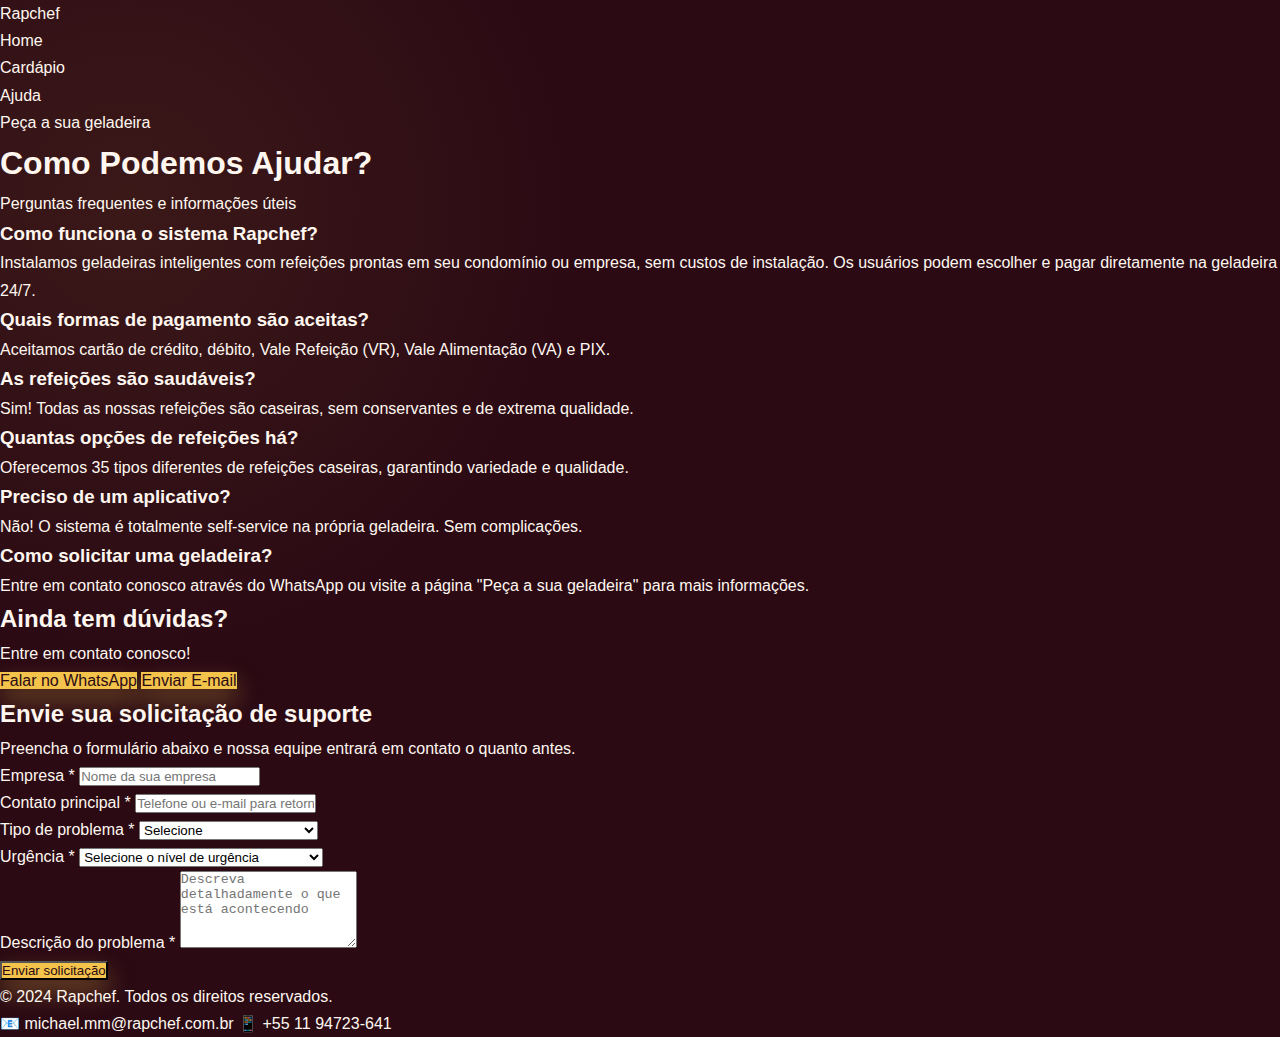
<file: ajuda.html>
<!DOCTYPE html>
<html lang="pt-BR">
<head>
    <meta charset="UTF-8">
    <meta name="viewport" content="width=device-width, initial-scale=1.0">
    <title>Rapchef - Ajuda</title>
    <link rel="stylesheet" href="styles.css">
</head>
<body>
    <header>
        <nav>
            <div class="logo">Rapchef</div>
            <ul class="nav-links">
                <li><a href="index.html">Home</a></li>
                <li><a href="cardapio.html">Cardápio</a></li>
                <li><a href="ajuda.html" class="active">Ajuda</a></li>
                <li><a href="peca-sua-geladeira.html">Peça a sua geladeira</a></li>
            </ul>
            <div class="mobile-menu-toggle" id="mobileMenuToggle">
                <span></span>
                <span></span>
                <span></span>
            </div>
        </nav>
    </header>

    <main>
        <section class="page-header">
            <h1>Como Podemos Ajudar?</h1>
            <p>Perguntas frequentes e informações úteis</p>
        </section>

        <section class="help-content">
            <div class="faq-container">
                <div class="faq-item">
                    <h3>Como funciona o sistema Rapchef?</h3>
                    <p>Instalamos geladeiras inteligentes com refeições prontas em seu condomínio ou empresa, sem custos de instalação. Os usuários podem escolher e pagar diretamente na geladeira 24/7.</p>
                </div>

                <div class="faq-item">
                    <h3>Quais formas de pagamento são aceitas?</h3>
                    <p>Aceitamos cartão de crédito, débito, Vale Refeição (VR), Vale Alimentação (VA) e PIX.</p>
                </div>

                <div class="faq-item">
                    <h3>As refeições são saudáveis?</h3>
                    <p>Sim! Todas as nossas refeições são caseiras, sem conservantes e de extrema qualidade.</p>
                </div>

                <div class="faq-item">
                    <h3>Quantas opções de refeições há?</h3>
                    <p>Oferecemos 35 tipos diferentes de refeições caseiras, garantindo variedade e qualidade.</p>
                </div>

                <div class="faq-item">
                    <h3>Preciso de um aplicativo?</h3>
                    <p>Não! O sistema é totalmente self-service na própria geladeira. Sem complicações.</p>
                </div>

                <div class="faq-item">
                    <h3>Como solicitar uma geladeira?</h3>
                    <p>Entre em contato conosco através do WhatsApp ou visite a página "Peça a sua geladeira" para mais informações.</p>
                </div>
            </div>

            <div class="contact-help">
                <h2>Ainda tem dúvidas?</h2>
                <p>Entre em contato conosco!</p>
                <div class="help-buttons">
                    <a href="https://wa.me/5511947223641" target="_blank" class="btn-primary">Falar no WhatsApp</a>
                    <a href="mailto:michael.mm@rapchef.com.br" class="btn-primary">Enviar E-mail</a>
                </div>
            </div>
        </section>

        <section class="help-form-section">
            <div class="help-form-wrapper">
                <h2>Envie sua solicitação de suporte</h2>
                <p>Preencha o formulário abaixo e nossa equipe entrará em contato o quanto antes.</p>
                <form id="helpForm" class="help-form">
                    <div class="form-group">
                        <label for="empresa">Empresa *</label>
                        <input type="text" id="empresa" name="empresa" required placeholder="Nome da sua empresa">
                    </div>
                    <div class="form-group">
                        <label for="contato">Contato principal *</label>
                        <input type="text" id="contato" name="contato" required placeholder="Telefone ou e-mail para retorno">
                    </div>
                    <div class="form-group">
                        <label for="tipo_problema">Tipo de problema *</label>
                        <select id="tipo_problema" name="tipo_problema" required>
                            <option value="">Selecione</option>
                            <option value="compra">Problema em comprar</option>
                            <option value="luz">Geladeira sem luz</option>
                            <option value="sabor">Faltando algum sabor</option>
                            <option value="produto">Não tem o que eu quero</option>
                            <option value="pagamento">Problema com pagamento</option>
                            <option value="outro">Outro problema</option>
                        </select>
                    </div>
                    <div class="form-group">
                        <label for="urgencia">Urgência *</label>
                        <select id="urgencia" name="urgencia" required>
                            <option value="">Selecione o nível de urgência</option>
                            <option value="baixa">Baixa - Pode aguardar alguns dias</option>
                            <option value="media">Média - Precisa de atenção em breve</option>
                            <option value="alta">Alta - Urgente</option>
                            <option value="critica">Crítica - Emergência</option>
                        </select>
                    </div>
                    <div class="form-group">
                        <label for="descricao">Descrição do problema *</label>
                        <textarea id="descricao" name="descricao" rows="5" required placeholder="Descreva detalhadamente o que está acontecendo"></textarea>
                    </div>
                    <button type="submit" class="btn-primary help-submit-btn">Enviar solicitação</button>
                </form>
            </div>
        </section>
    </main>

    <footer>
        <div class="footer-content">
            <p>&copy; 2024 Rapchef. Todos os direitos reservados.</p>
            <div class="footer-contacts">
                <a href="mailto:michael.mm@rapchef.com.br" class="footer-link">
                    📧 michael.mm@rapchef.com.br
                </a>
                <a href="https://wa.me/5511947223641" target="_blank" class="footer-link">
                    📱 +55 11 94723-641
                </a>
            </div>
        </div>
    </footer>
    <script>
        const mobileMenuToggle = document.getElementById('mobileMenuToggle');
        const navLinks = document.querySelector('nav .nav-links');

        if (mobileMenuToggle && navLinks) {
            mobileMenuToggle.addEventListener('click', () => {
                navLinks.classList.toggle('active');
            });
        }

        const helpForm = document.getElementById('helpForm');

        if (helpForm) {
            helpForm.addEventListener('submit', (event) => {
                event.preventDefault();

                const formData = new FormData(event.target);
                const tipoProblemaMap = {
                    compra: 'Problema em comprar',
                    luz: 'Geladeira sem luz',
                    sabor: 'Faltando algum sabor',
                    produto: 'Não tem o que eu quero',
                    pagamento: 'Problema com pagamento',
                    outro: 'Outro problema'
                };

                const empresa = formData.get('empresa');
                const contato = formData.get('contato');
                const tipoProblema = tipoProblemaMap[formData.get('tipo_problema')] || 'Outro problema';
                const urgencia = formData.get('urgencia');
                const descricao = formData.get('descricao').trim();

                const message = `*Nova Solicitação de Ajuda - Rapchef*\n\n` +
                    `*Empresa:* ${empresa}\n` +
                    `*Contato:* ${contato}\n` +
                    `*Tipo de Problema:* ${tipoProblema}\n` +
                    `*Urgência:* ${urgencia.charAt(0).toUpperCase() + urgencia.slice(1)}\n\n` +
                    `*Descrição:*\n${descricao}`;

                const phoneNumber = '5511947223641';
                const encodedMessage = encodeURIComponent(message);
                window.open(`https://wa.me/${phoneNumber}?text=${encodedMessage}`, '_blank');

                event.target.reset();
            });
        }
    </script>
</body>
</html>
</file>
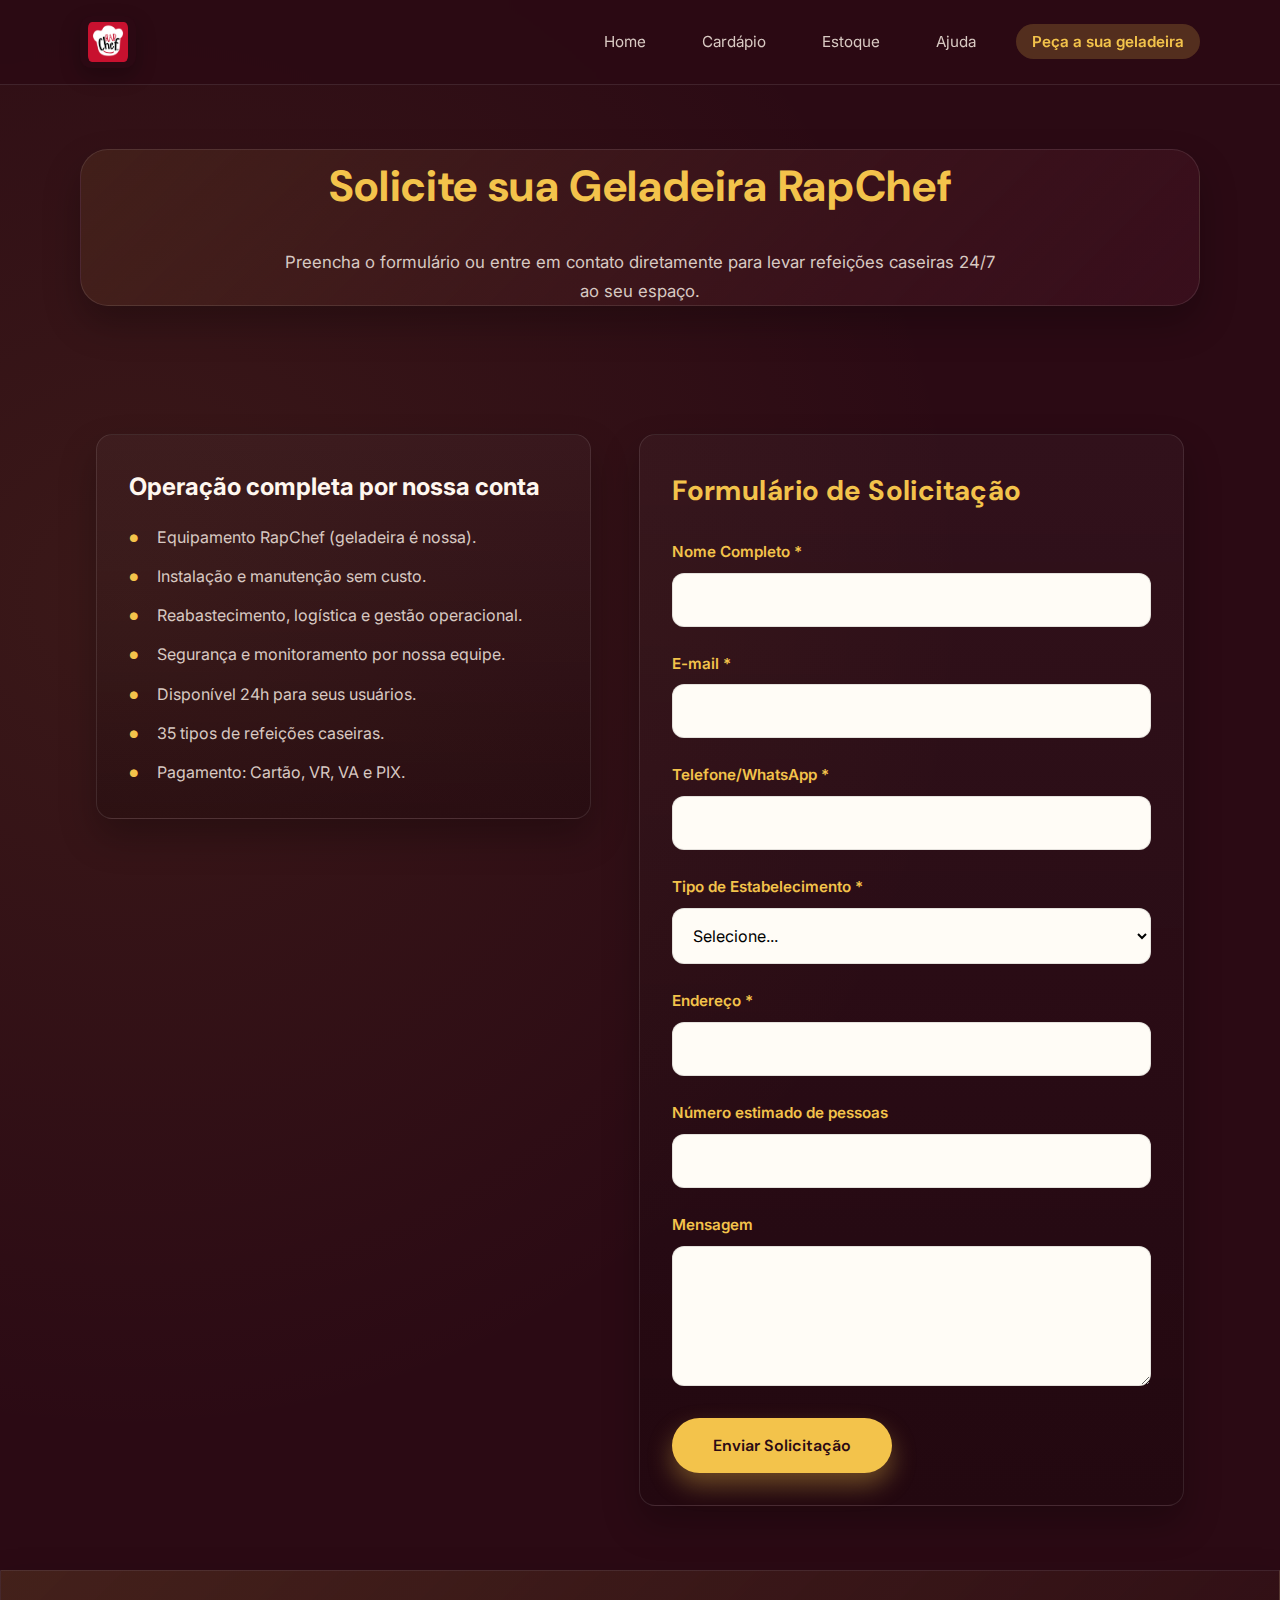
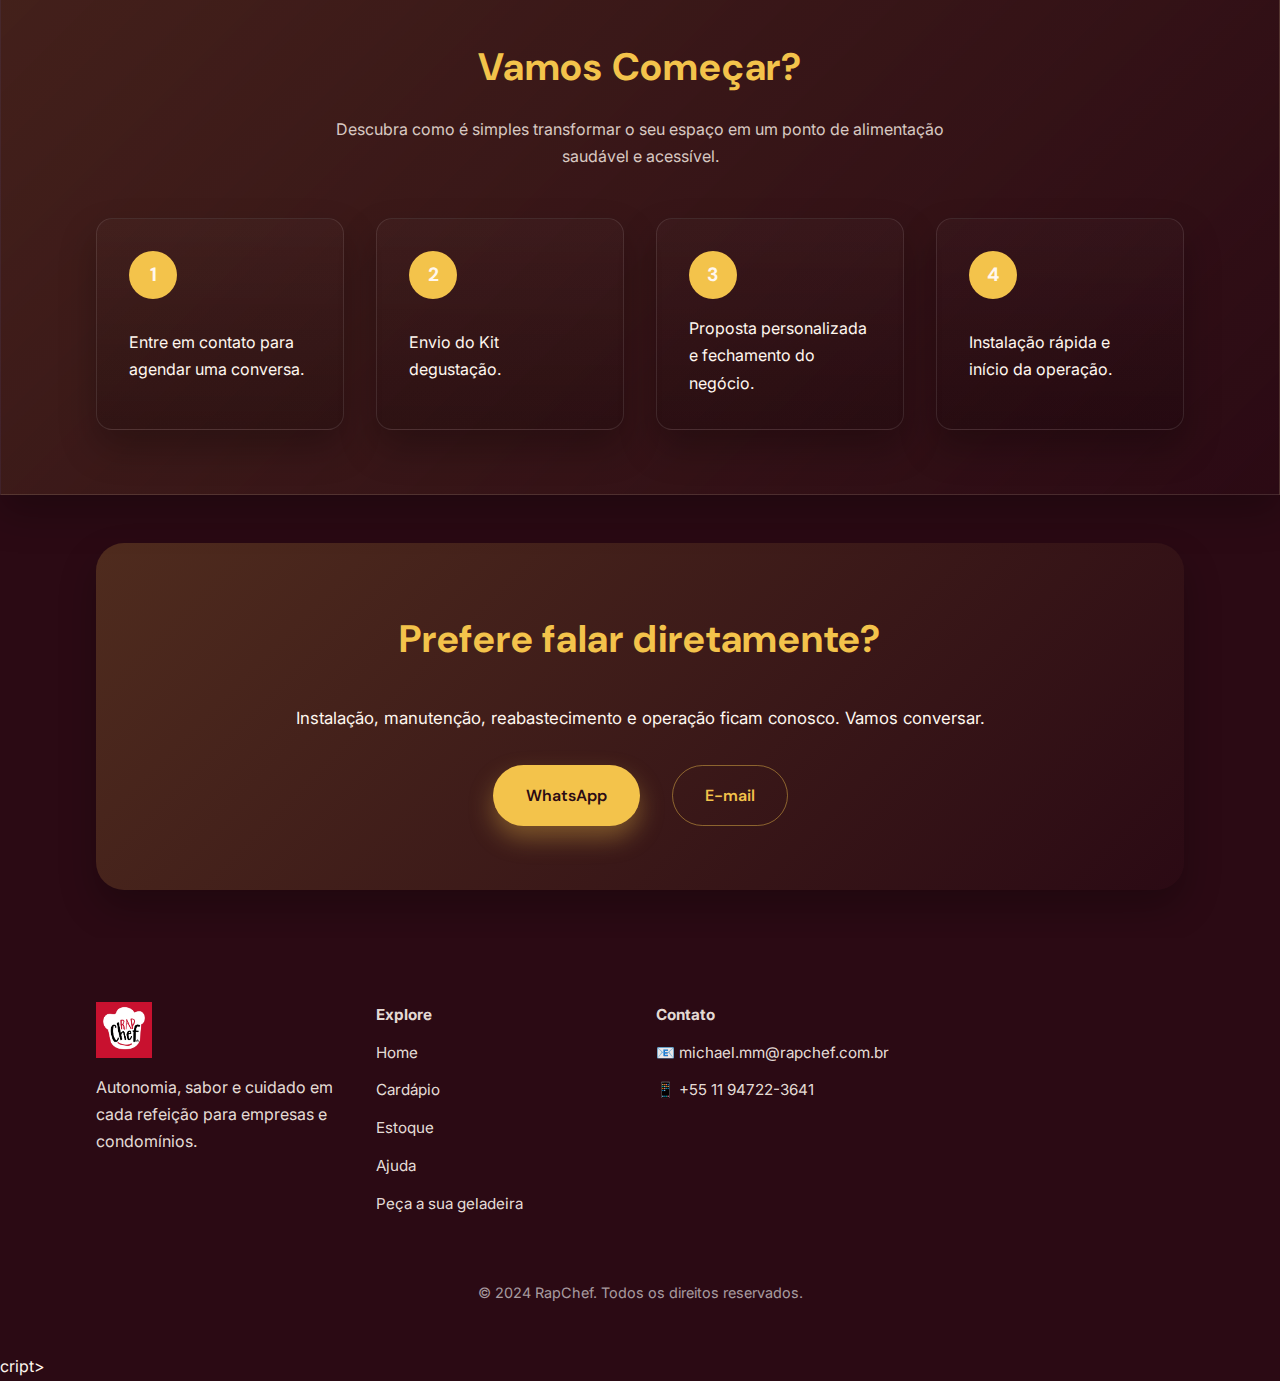
<file: peca-sua-geladeira.html>
<!DOCTYPE html>
<html lang="pt-BR">
<head>
    <meta charset="UTF-8">
    <meta name="viewport" content="width=device-width, initial-scale=1.0">
    <title>RapChef - Peça a sua geladeira</title>
    <link rel="preconnect" href="https://fonts.googleapis.com">
    <link rel="preconnect" href="https://fonts.gstatic.com" crossorigin>
    <link href="https://fonts.googleapis.com/css2?family=DM+Sans:wght@500;600;700&family=Inter:wght@400;500;600&display=swap" rel="stylesheet">
    <link rel="stylesheet" href="styles.css">
</head>
<body>
    <header class="nav">
        <div class="container nav__inner">
            <a href="index.html" class="nav__logo">
                <img src="logotipo-rapchef.jpg" alt="RapChef">
            </a>
            <button class="nav__toggle" id="mobileMenuToggle" aria-expanded="false" aria-controls="navLinks">
                <span></span>
                <span></span>
                <span></span>
            </button>
            <ul class="nav__links" id="navLinks">
                <li><a href="index.html">Home</a></li>
                <li><a href="cardapio.html">Cardápio</a></li>
                <li><a href="estoque.html">Estoque</a></li>
                <li><a href="ajuda.html">Ajuda</a></li>
                <li><a href="peca-sua-geladeira.html" class="is-active">Peça a sua geladeira</a></li>
            </ul>
        </div>
    </header>

    <main>
        <section class="section">
            <div class="container page-hero">
                <div class="page-hero__inner">
                    <h1 class="page-hero__title">Solicite sua Geladeira RapChef</h1>
                    <p class="page-hero__subtitle">Preencha o formulário ou entre em contato diretamente para levar refeições caseiras 24/7 ao seu espaço.</p>
                </div>
            </div>
        </section>
        <section class="section">
            <div class="container request-grid">
                <article class="card request-card">
                    <h2>Operação completa por nossa conta</h2>
                    <ul>
                        <li>Equipamento RapChef (geladeira é nossa).</li>
                        <li>Instalação e manutenção sem custo.</li>
                        <li>Reabastecimento, logística e gestão operacional.</li>
                        <li>Segurança e monitoramento por nossa equipe.</li>
                        <li>Disponível 24h para seus usuários.</li>
                        <li>35 tipos de refeições caseiras.</li>
                        <li>Pagamento: Cartão, VR, VA e PIX.</li>
                    </ul>
                </article>
                <article class="card form-card">
                    <h2>Formulário de Solicitação</h2>
                    <form id="fridgeRequestForm" class="form">
                        <div class="form__grid form__grid--two">
                            <div class="form__group form__group--full">
                                <label for="name">Nome Completo *</label>
                                <input type="text" id="name" name="name" required class="form__control">
                            </div>
                            <div class="form__group">
                                <label for="email">E-mail *</label>
                                <input type="email" id="email" name="email" required class="form__control">
                            </div>
                            <div class="form__group">
                                <label for="phone">Telefone/WhatsApp *</label>
                                <input type="tel" id="phone" name="phone" required class="form__control">
                            </div>
                            <div class="form__group form__group--full">
                                <label for="type">Tipo de Estabelecimento *</label>
                                <select id="type" name="type" required class="form__control">
                                    <option value="">Selecione...</option>
                                    <option value="condominio">Condomínio Residencial</option>
                                    <option value="empresa">Empresa</option>
                                    <option value="outro">Outro</option>
                                </select>
                            </div>
                            <div class="form__group form__group--full">
                                <label for="address">Endereço *</label>
                                <input type="text" id="address" name="address" required class="form__control">
                            </div>
                            <div class="form__group">
                                <label for="people">Número estimado de pessoas</label>
                                <input type="number" id="people" name="people" min="1" class="form__control">
                            </div>
                            <div class="form__group form__group--full">
                                <label for="message">Mensagem</label>
                                <textarea id="message" name="message" rows="4" class="form__control"></textarea>
                            </div>
                        </div>
                        <div class="form__actions">
                            <button type="submit" class="btn btn-primary form__submit">Enviar Solicitação</button>
                        </div>
                    </form>
                </article>
            </div>
        </section>

        <section class="section process">
            <div class="container">
                <h2 class="section__title">Vamos Começar?</h2>
                <p class="section__subtitle">Descubra como é simples transformar o seu espaço em um ponto de alimentação saudável e acessível.</p>
                <div class="process-steps">
                    <div class="process-step">
                        <div class="process-step__number">1</div>
                        <p>Entre em contato para agendar uma conversa.</p>
                    </div>
                    <div class="process-step">
                        <div class="process-step__number">2</div>
                        <p>Envio do Kit degustação.</p>
                    </div>
                    <div class="process-step">
                        <div class="process-step__number">3</div>
                        <p>Proposta personalizada e fechamento do negócio.</p>
                    </div>
                    <div class="process-step">
                        <div class="process-step__number">4</div>
                        <p>Instalação rápida e início da operação.</p>
                    </div>
                </div>
            </div>
        </section>
        <section class="section section--compact">
            <div class="container">
                <div class="contact-banner">
                    <h2 class="section__title">Prefere falar diretamente?</h2>
                    <p>Instalação, manutenção, reabastecimento e operação ficam conosco. Vamos conversar.</p>
                    <div class="contact-banner__actions">
                        <a href="https://wa.me/5511947223641" target="_blank" rel="noopener noreferrer" class="btn btn-primary">WhatsApp</a>
                        <a href="mailto:michael.mm@rapchef.com.br" class="btn btn-ghost">E-mail</a>
                    </div>
                </div>
            </div>
        </section>
    </main>
    <footer class="footer">
        <div class="container footer__grid">
            <div class="footer__brand">
                <h3>RapChef</h3>
                <p>Autonomia, sabor e cuidado em cada refeição para empresas e condomínios.</p>
            </div>
            <div class="footer__links">
                <strong>Explore</strong>
                <a href="index.html">Home</a>
                <a href="cardapio.html">Cardápio</a>
                <a href="estoque.html">Estoque</a>
                <a href="ajuda.html">Ajuda</a>
                <a href="peca-sua-geladeira.html">Peça a sua geladeira</a>
            </div>
            <div class="footer__links footer__contact">
                <strong>Contato</strong>
                <a href="mailto:michael.mm@rapchef.com.br">📧 michael.mm@rapchef.com.br</a>
                <a href="https://wa.me/5511947223641" target="_blank" rel="noopener noreferrer">📱 +55 11 94722-3641</a>
            </div>
            <div class="footer__legal">
                &copy; 2024 RapChef. Todos os direitos reservados.
            </div>
        </div>
    </footer>

    <script>
        const mobileMenuToggle = document.getElementById('mobileMenuToggle');
        const navLinks = document.getElementById('navLinks');

        if (mobileMenuToggle && navLinks) {
            mobileMenuToggle.addEventListener('click', () => {
                const expanded = mobileMenuToggle.getAttribute('aria-expanded') === 'true';
                mobileMenuToggle.setAttribute('aria-expanded', String(!expanded));
                navLinks.classList.toggle('is-open');
            });
        }

        const requestForm = document.getElementById('fridgeRequestForm');

        if (requestForm) {
            requestForm.addEventListener('submit', (event) => {
                event.preventDefault();

                const formData = new FormData(event.target);
                const data = Object.fromEntries(formData.entries());

                let message = `*Novo pedido de geladeira:*\n\n`;
                message += `*Nome:* ${data.name}\n`;
                message += `*E-mail:* ${data.email}\n`;
                message += `*Telefone:* ${data.phone}\n`;
                message += `*Tipo de Estabelecimento:* ${data.type}\n`;
                message += `*Endereço:* ${data.address}\n`;
                message += `*Número de pessoas:* ${data.people || 'Não informado'}\n`;
                message += `*Mensagem:* ${data.message || 'Sem mensagem'}`;

                const phoneNumber = '5511947223641';
                const encodedMessage = encodeURIComponent(message);
                const whatsappURL = `https://wa.me/${phoneNumber}?text=${encodedMessage}`;

                window.open(whatsappURL, '_blank');
                event.target.reset();
                alert('Redirecionando para WhatsApp. Por favor, envie a mensagem para completar sua solicitação de geladeira!');
            });
        }
    </script>
</body>
</html>
    </script>cript>
</body>
</html></html>
</file>
<file: styles.css>
:root {
    --color-bg: #2b0a14;
    --color-surface: #3a0f1d;
    --color-primary: #f3c34b;
    --color-primary-soft: #f3c34b;
    --color-accent: #f3c34b;
    --color-text: #fff7ef;
    --color-text-muted: #d8c9c2;
    --color-border: rgba(255, 255, 255, 0.1);
    --color-healthy: #f3c34b;

    --font-display: "Poppins", "DM Sans", sans-serif;
    --font-sans: "Inter", "Roboto", sans-serif;

    --space-2xs: 8px;
    --space-xs: 12px;
    --space-sm: 16px;
    --space-md: 24px;
    --space-lg: 32px;
    --space-xl: 48px;
    --space-2xl: 64px;

    --radius-sm: 12px;
    --radius-md: 16px;
    --radius-lg: 28px;

    --shadow-soft: 0 18px 36px rgba(0, 0, 0, 0.25);
    --shadow-light: 0 8px 20px rgba(0, 0, 0, 0.18);

    --transition-base: all 0.25s ease;
}

*,
*::before,
*::after {
    box-sizing: border-box;
    margin: 0;
    padding: 0;
}

html {
    scroll-behavior: smooth;
}

body {
    font-family: var(--font-sans);
    background: radial-gradient(circle at 10% 20%, rgba(243, 195, 75, 0.08), transparent 32%), var(--color-bg);
    color: var(--color-text);
    line-height: 1.7;
    min-height: 100vh;
}

img {
    max-width: 100%;
    display: block;
}

ul {
    list-style: none;
}

a {
    color: inherit;
    text-decoration: none;
    transition: var(--transition-base);
}

.container {
    max-width: 1120px;
    margin: 0 auto;
    padding: 0 var(--space-sm);
}

.section {
    padding: var(--space-2xl) 0;
}

.section--compact {
    padding: var(--space-xl) 0;
}

.page-hero {
    background: linear-gradient(135deg, rgba(243, 195, 75, 0.08), rgba(58, 15, 29, 0.9));
    border-radius: var(--radius-lg);
    box-shadow: var(--shadow-soft);
    text-align: center;
    border: 1px solid var(--color-border);
}

.page-hero__inner {
    display: grid;
    gap: var(--space-md);
    max-width: 720px;
    margin: 0 auto;
}

.page-hero__title {
    font-family: var(--font-display);
    font-size: clamp(2.1rem, 3.4vw, 2.8rem);
    font-weight: 700;
    letter-spacing: 0.015em;
    color: var(--color-primary);
}

.page-hero__subtitle {
    color: var(--color-text-muted);
    font-size: 1.05rem;
}

.menu-display {
    background-color: var(--color-surface);
    border-radius: var(--radius-lg);
    box-shadow: var(--shadow-light);
    padding: var(--space-xl);
}

.menu-display__inner {
    display: grid;
    gap: var(--space-md);
    justify-items: center;
}

.menu-display__frame {
    border-radius: var(--radius-md);
    overflow: hidden;
    border: 1px solid rgba(226, 223, 216, 0.7);
    box-shadow: var(--shadow-light);
}

.menu-display__image {
    width: 100%;
    max-width: 760px;
    height: auto;
    display: block;
}

.section__title {
    font-family: var(--font-display);
    font-size: clamp(2rem, 3vw, 2.75rem);
    letter-spacing: 0.02em;
    font-weight: 700;
    color: var(--color-primary);
    text-align: center;
    margin-bottom: var(--space-sm);
}

.section__subtitle {
    max-width: 640px;
    margin: 0 auto var(--space-xl);
    text-align: center;
    color: var(--color-text-muted);
    font-size: 1rem;
}

.card {
    background-color: var(--color-surface);
    border-radius: var(--radius-md);
    padding: var(--space-lg);
    box-shadow: var(--shadow-light);
    border: 1px solid rgba(226, 223, 216, 0.6);
}

.card h3 {
    font-family: var(--font-display);
    font-size: 1.3rem;
    font-weight: 600;
    color: var(--color-primary);
    margin-bottom: var(--space-xs);
    letter-spacing: 0.015em;
}

.card p,
.card li {
    color: var(--color-text-muted);
    font-size: 1rem;
}

.btn {
    display: inline-flex;
    align-items: center;
    justify-content: center;
    gap: var(--space-2xs);
    padding: var(--space-sm) var(--space-lg);
    border-radius: 999px;
    font-weight: 600;
    font-family: var(--font-display);
    font-size: 1rem;
    border: 1px solid transparent;
    cursor: pointer;
    transition: var(--transition-base);
}

.btn-primary {
    background-color: var(--color-accent);
    color: #2F261B;
    box-shadow: 0 12px 24px rgba(242, 165, 71, 0.25);
}

.btn-primary:hover {
    transform: translateY(-2px);
    box-shadow: 0 18px 32px rgba(242, 165, 71, 0.28);
}

.btn-ghost {
    background-color: transparent;
    color: var(--color-primary);
    border-color: rgba(36, 84, 59, 0.2);
}

.btn-ghost:hover {
    border-color: var(--color-primary);
    background-color: rgba(36, 84, 59, 0.08);
}

.btn + .btn {
    margin-left: var(--space-sm);
}

.nav {
    position: sticky;
    top: 0;
    z-index: 1000;
    background: rgba(43, 10, 20, 0.92);
    backdrop-filter: blur(12px);
    border-bottom: 1px solid var(--color-border);
}

.nav__inner {
    display: flex;
    align-items: center;
    justify-content: space-between;
    padding: var(--space-sm) 0;
}

.nav__logo {
    display: inline-flex;
    align-items: center;
    gap: var(--space-2xs);
    color: var(--color-text);
    font-weight: 700;
    letter-spacing: 0.04em;
    text-transform: uppercase;
}

.nav__logo img {
    height: 52px;
    width: auto;
    display: block;
    object-fit: contain;
    padding: 6px 8px;
    background: rgba(43, 10, 20, 0.75);
    border-radius: var(--radius-sm);
    box-shadow: 0 8px 20px rgba(0, 0, 0, 0.25);
}

.nav__links {
    display: flex;
    align-items: center;
    gap: var(--space-md);
    font-size: 0.95rem;
}

.nav__links a {
    padding: var(--space-2xs) var(--space-sm);
    border-radius: 999px;
    color: var(--color-text-muted);
    position: relative;
}

.nav__links a:hover,
.nav__links a:focus-visible {
    color: var(--color-primary);
    background-color: rgba(243, 195, 75, 0.12);
}

.nav__links a.is-active {
    color: var(--color-primary);
    background-color: rgba(243, 195, 75, 0.2);
    font-weight: 600;
}

.nav__toggle {
    display: none;
    width: 44px;
    height: 44px;
    border-radius: 50%;
    border: 1px solid rgba(243, 195, 75, 0.25);
    background-color: var(--color-surface);
    align-items: center;
    justify-content: center;
    gap: 6px;
    flex-direction: column;
    cursor: pointer;
    transition: var(--transition-base);
}

.nav__toggle span {
    width: 20px;
    height: 2px;
    background-color: var(--color-primary);
    border-radius: 999px;
    transition: var(--transition-base);
}

.hero {
    position: relative;
    width: 100%;
    height: 62vh;
    max-height: 680px;
    min-height: 420px;
    overflow: hidden;
    display: flex;
    align-items: center;
    padding: 0;
    border: none;
    box-shadow: none;
    background: #000;
}

.hero__grid {
    display: grid;
    grid-template-columns: repeat(2, minmax(0, 1fr));
    gap: var(--space-2xl);
    align-items: center;
}

.hero__content {
    position: relative;
    z-index: 2;
    display: grid;
    gap: var(--space-sm);
    max-width: 560px;
    padding: 1.5rem;
}

.hero__eyebrow {
    font-family: var(--font-display);
    font-size: 0.85rem;
    letter-spacing: 0.2em;
    text-transform: uppercase;
    color: var(--color-primary);
}

.hero__title {
    font-family: var(--font-display);
    font-size: clamp(2.5rem, 4vw, 3.5rem);
    font-weight: 700;
    line-height: 1.1;
    letter-spacing: 0.015em;
    color: var(--color-text);
}

.hero__subtitle {
    color: var(--color-text-muted);
    font-size: 1.1rem;
    max-width: 520px;
}

.hero__actions {
    display: flex;
    flex-wrap: wrap;
    gap: var(--space-sm);
}

.hero__media { display: none; }

.hero--video .hero-video {
    position: absolute;
    inset: 0;
    width: 100%;
    height: 100%;
    object-fit: cover;
    object-position: center;
}

.hero--video .hero-overlay {
    position: absolute;
    inset: 0;
    background: linear-gradient(rgba(0, 0, 0, 0.45), rgba(0, 0, 0, 0.6));
    z-index: 1;
}

.hero__media-card h3 {
    font-family: var(--font-display);
    font-size: 1.5rem;
    color: var(--color-primary);
    margin-bottom: var(--space-sm);
}

.hero__media-card p {
    color: var(--color-text-muted);
    font-size: 1rem;
    margin-bottom: var(--space-md);
}

.hero__badge {
    display: inline-flex;
    align-items: center;
    gap: 8px;
    padding: var(--space-2xs) var(--space-sm);
    border-radius: 999px;
    background-color: rgba(243, 195, 75, 0.18);
    color: var(--color-primary-contrast);
    font-weight: 600;
    font-size: 0.85rem;
}

.features-grid {
    display: grid;
    grid-template-columns: repeat(auto-fit, minmax(240px, 1fr));
    gap: var(--space-lg);
    margin-top: var(--space-xl);
}

.feature-card {
    position: relative;
    overflow: hidden;
}

.feature-card::before {
    content: "";
    position: absolute;
    inset: 0;
    border-radius: inherit;
    background: linear-gradient(135deg, rgba(123, 191, 114, 0.12), rgba(36, 84, 59, 0.1));
    opacity: 0;
    transition: var(--transition-base);
}

.feature-card:hover::before {
    opacity: 1;
}

.feature-card h3 {
    margin-bottom: var(--space-xs);
}

.feature-card p {
    position: relative;
}

.benefits-grid {
    display: grid;
    grid-template-columns: repeat(auto-fit, minmax(280px, 1fr));
    gap: var(--space-lg);
    margin-top: var(--space-xl);
}

.benefit-card ul {
    display: grid;
    gap: var(--space-xs);
    margin-top: var(--space-sm);
}

.benefit-card li {
    position: relative;
    padding-left: 26px;
    font-size: 0.98rem;
}

.benefit-card li::before {
    content: "✔";
    position: absolute;
    left: 0;
    top: 2px;
    font-size: 0.85rem;
    color: var(--color-healthy);
    font-weight: 700;
}

.process {
    background: linear-gradient(135deg, rgba(243, 195, 75, 0.12), rgba(43, 10, 20, 0.9));
    border: 1px solid var(--color-border);
    box-shadow: var(--shadow-soft);
}

.process-steps {
    display: grid;
    grid-template-columns: repeat(auto-fit, minmax(220px, 1fr));
    gap: var(--space-lg);
    margin-top: var(--space-xl);
}

.process-step {
    padding: var(--space-lg);
    border-radius: var(--radius-md);
    background: linear-gradient(180deg, rgba(255, 255, 255, 0.02), rgba(0, 0, 0, 0.18));
    border: 1px solid var(--color-border);
    box-shadow: var(--shadow-soft);
    display: grid;
    gap: var(--space-sm);
    transition: var(--transition-base);
}

.process-step:hover {
    transform: translateY(-4px);
}

.process-step__number {
    width: 48px;
    height: 48px;
    border-radius: 50%;
    background-color: var(--color-primary);
    color: var(--color-primary-contrast);
    font-family: var(--font-display);
    font-weight: 700;
    font-size: 1.2rem;
    display: grid;
    place-items: center;
}

.process-step p {
    color: var(--color-text);
    font-size: 1rem;
}

.cta {
    background: linear-gradient(135deg, rgba(243, 195, 75, 0.18), rgba(43, 10, 20, 0.9));
    color: var(--color-text);
    text-align: center;
    border-radius: var(--radius-lg);
    padding: var(--space-2xl);
    box-shadow: var(--shadow-soft);
    border: 1px solid var(--color-border);
}

.cta .section__title {
    color: var(--color-text);
}

.cta__text {
    max-width: 680px;
    margin: 0 auto var(--space-xl);
    color: rgba(255, 255, 255, 0.8);
    font-size: 1.05rem;
}

.footer {
    background-color: #2b0a14;
    color: rgba(255, 247, 239, 0.9);
    padding: var(--space-2xl) 0 var(--space-xl);
}

.footer__grid {
    display: grid;
    grid-template-columns: repeat(auto-fit, minmax(220px, 1fr));
    gap: var(--space-lg);
    align-items: start;
}

.footer__brand {
    display: grid;
    gap: var(--space-sm);
}

.footer__brand h3 {
    font-family: var(--font-display);
    font-size: 1.6rem;
    letter-spacing: 0.08em;
    text-transform: uppercase;
    color: #FFFFFF;
    background: url('logotipo-rapchef.jpg') no-repeat left center;
    background-size: contain;
    min-height: 56px;
    text-indent: -9999px;
    overflow: hidden;
}

.footer__links {
    display: grid;
    gap: var(--space-xs);
    font-size: 0.95rem;
}

.footer__links a:hover,
.footer__links a:focus-visible {
    color: var(--color-primary);
}

.footer__legal {
    grid-column: 1 / -1;
    text-align: center;
    margin-top: var(--space-lg);
    font-size: 0.9rem;
    color: rgba(255, 255, 255, 0.6);
}

.footer__contact a {
    display: flex;
    align-items: center;
    gap: var(--space-2xs);
    white-space: nowrap;
}

.faq-grid {
    display: grid;
    gap: var(--space-lg);
}

.faq-card {
    position: relative;
    padding-left: calc(var(--space-lg) + 8px);
}

.faq-card::before {
    content: "";
    position: absolute;
    left: var(--space-md);
    top: var(--space-lg);
    bottom: var(--space-lg);
    width: 4px;
    border-radius: 999px;
    background: linear-gradient(180deg, var(--color-healthy), rgba(123, 191, 114, 0.2));
}

.support-cta {
    text-align: center;
    display: grid;
    gap: var(--space-sm);
    background: linear-gradient(180deg, rgba(36, 84, 59, 0.06), rgba(36, 84, 59, 0.04));
    border: 1px solid rgba(36, 84, 59, 0.12);
}

.support-cta__title {
    font-family: var(--font-display);
    font-size: 2rem;
    color: var(--color-primary);
}

.support-cta__actions,
.contact-banner__actions {
    display: flex;
    flex-wrap: wrap;
    justify-content: center;
    gap: var(--space-sm);
    margin-top: var(--space-sm);
}

.form-card {
    display: grid;
    gap: var(--space-md);
}

.form-card h2 {
    font-family: var(--font-display);
    font-size: 1.75rem;
    color: var(--color-primary);
    letter-spacing: 0.015em;
}

.form {
    display: grid;
    gap: var(--space-lg);
}

.form__grid {
    display: grid;
    gap: var(--space-md);
}

.form__grid--two {
    grid-template-columns: repeat(auto-fit, minmax(260px, 1fr));
}

.form__group {
    display: grid;
    gap: var(--space-2xs);
}

.form__group--full {
    grid-column: 1 / -1;
}

.form__group label {
    font-weight: 600;
    color: var(--color-primary);
    font-size: 0.95rem;
}

.form__control {
    padding: var(--space-sm);
    border-radius: var(--radius-sm);
    border: 1px solid rgba(30, 30, 30, 0.12);
    background-color: #FFFCF6;
    font-family: var(--font-sans);
    font-size: 1rem;
    transition: var(--transition-base);
}

.form__control:focus {
    outline: none;
    border-color: var(--color-primary);
    box-shadow: 0 0 0 4px rgba(36, 84, 59, 0.12);
}

textarea.form__control {
    min-height: 140px;
    resize: vertical;
}

.form__actions {
    display: flex;
    justify-content: flex-start;
}

.form__submit {
    min-width: 220px;
}

.request-grid {
    display: grid;
    grid-template-columns: minmax(0, 1fr) minmax(0, 1.1fr);
    gap: var(--space-xl);
    align-items: start;
}

.request-card ul {
    display: grid;
    gap: var(--space-xs);
    margin-top: var(--space-sm);
}

.request-card li {
    position: relative;
    padding-left: 28px;
    color: var(--color-text-muted);
}

.request-card li::before {
    content: "●";
    position: absolute;
    left: 0;
    top: 6px;
    font-size: 0.65rem;
    color: var(--color-healthy);
}

.contact-banner {
    text-align: center;
    background: linear-gradient(135deg, rgba(243, 195, 75, 0.18), rgba(43, 10, 20, 0.9));
    color: var(--color-text);
    border-radius: var(--radius-lg);
    padding: var(--space-2xl);
    box-shadow: var(--shadow-soft);
    display: grid;
    gap: var(--space-sm);
}

.contact-banner p {
    color: var(--color-text);
    font-size: 1.05rem;
}

/* Marketplace / Cardápio styles */
.marketplace {
    padding: var(--space-xl) 0;
}

.marketplace__controls {
    display: flex;
    gap: var(--space-md);
    align-items: center;
    justify-content: space-between;
    flex-wrap: wrap;
    margin-bottom: var(--space-lg);
}

.filters {
    display: flex;
    gap: var(--space-sm);
    align-items: center;
    flex-wrap: wrap;
}

.filter {
    display: inline-flex;
    align-items: center;
    gap: var(--space-2xs);
    background: var(--color-surface);
    border: 1px solid var(--color-border);
    padding: 8px 12px;
    border-radius: 999px;
}

.filter input[type="search"],
.filter select,
.filter input[type="range"] {
    border: 1px solid rgba(243, 195, 75, 0.35);
    background: rgba(58, 15, 29, 0.9);
    font-family: var(--font-sans);
    color: var(--color-text);
    padding: 4px 6px;
    min-width: 120px;
    border-radius: var(--radius-sm);
}

.filter input::placeholder {
    color: var(--color-text-muted);
}

.filter select:focus,
.filter input[type="search"]:focus,
.filter input[type="range"]:focus {
    outline: 2px solid rgba(243, 195, 75, 0.45);
    outline-offset: 1px;
}

.marketplace__sort {
    display: flex;
    gap: var(--space-sm);
    align-items: center;
}

.product-grid {
    display: grid;
    grid-template-columns: repeat(auto-fit, minmax(240px, 1fr));
    gap: var(--space-lg);
    margin-top: var(--space-md);
}

/* product card */
.product-card {
    display: flex;
    flex-direction: column;
    gap: var(--space-sm);
    border-radius: var(--radius-md);
    overflow: hidden;
    background: var(--color-surface);
    border: 1px solid var(--color-border);
    transition: transform 0.18s ease, box-shadow 0.18s ease;
}

.product-card:hover {
    transform: translateY(-6px);
    box-shadow: var(--shadow-soft);
}

.product-card__image {
    width: 100%;
    height: 180px;
    object-fit: cover;
    display: block;
    background: linear-gradient(180deg, var(--color-primary-soft), #fff);
}

.product-card__body {
    padding: var(--space-md);
    display: flex;
    flex-direction: column;
    gap: 8px;
    flex: 1 1 auto;
}

.product-card__title {
    font-family: var(--font-display);
    font-size: 1.05rem;
    color: var(--color-primary);
    margin-bottom: 4px;
}

.product-card__desc {
    color: var(--color-text-muted);
    font-size: 0.96rem;
    flex: 1 1 auto;
}

.product-card__meta {
    display: flex;
    flex-wrap: wrap;
    justify-content: flex-start;
    align-items: center;
    gap: 6px;
    margin-top: 6px;
}

/* category badge */
.product-category {
    background: rgba(243, 195, 75, 0.2);
    color: var(--color-primary-contrast);
    padding: 4px 8px;
    border-radius: 999px;
    font-weight: 700;
    font-size: 0.75rem;
    line-height: 1;
    white-space: nowrap;
}

/* empty state */
.marketplace__empty {
    padding: var(--space-lg);
    text-align: center;
    color: var(--color-text-muted);
}

/* Image Modal / Lightbox */
.image-modal {
    position: fixed;
    inset: 0;
    z-index: 2000;
    display: none;
    align-items: center;
    justify-content: center;
}

.image-modal.is-open {
    display: flex;
}

.image-modal__overlay {
    position: absolute;
    inset: 0;
    background: rgba(0, 0, 0, 0.7);
    animation: fadeIn 0.3s ease;
}

.image-modal__container {
    position: relative;
    z-index: 1;
    max-width: 90vw;
    max-height: 90vh;
    animation: zoomIn 0.3s ease;
}

.image-modal__image {
    width: 100%;
    height: auto;
    border-radius: var(--radius-lg);
    box-shadow: 0 20px 60px rgba(0, 0, 0, 0.3);
}

.image-modal__close {
    position: absolute;
    top: -40px;
    right: 0;
    width: 40px;
    height: 40px;
    border: none;
    background: white;
    color: var(--color-primary);
    border-radius: 50%;
    cursor: pointer;
    display: flex;
    align-items: center;
    justify-content: center;
    transition: var(--transition-base);
    box-shadow: 0 4px 12px rgba(0, 0, 0, 0.2);
}

.image-modal__close:hover {
    background: var(--color-accent);
    color: white;
    transform: rotate(90deg);
}

@keyframes fadeIn {
    from {
        opacity: 0;
    }
    to {
        opacity: 1;
    }
}

@keyframes zoomIn {
    from {
        opacity: 0;
        transform: scale(0.8);
    }
    to {
        opacity: 1;
        transform: scale(1);
    }
}

@media (max-width: 720px) {
    .marketplace__controls { flex-direction: column; align-items: stretch; }
    .filter { width: 100%; justify-content: space-between; }
}

@media (max-width: 960px) {
    .hero__grid {
        grid-template-columns: 1fr;
        text-align: center;
    }

    .hero__content {
        align-items: center;
    }

    .hero__subtitle {
        margin: 0 auto;
    }

    .hero__media {
        min-height: 320px;
    }

    .hero__media-card {
        padding: var(--space-lg) var(--space-md);
    }

    .btn + .btn {
        margin-left: 0;
    }

    .request-grid {
        grid-template-columns: 1fr;
    }
}

@media (max-width: 768px) {
    .nav__toggle {
        display: inline-flex;
    }

    .nav__inner {
        position: relative;
    }

    .nav__links {
        position: absolute;
        top: calc(100% + 12px);
        right: var(--space-sm);
        left: var(--space-sm);
        flex-direction: column;
        align-items: stretch;
        background-color: var(--color-surface);
        border-radius: var(--radius-md);
        padding: var(--space-sm);
        box-shadow: var(--shadow-soft);
        border: 1px solid rgba(226, 223, 216, 0.8);
        display: none;
    }

    .nav__links.is-open {
        display: flex;
    }

    .nav__links a {
        padding: var(--space-sm);
        border-radius: var(--radius-sm);
    }

    .section {
        padding: var(--space-xl) 0;
    }

    .hero__media::before {
        inset: 8%;
    }

    .cta {
        padding: var(--space-xl);
    }

    .footer__grid {
        gap: var(--space-md);
    }

    .form__grid--two {
        grid-template-columns: 1fr;
    }

    .form__actions {
        justify-content: center;
    }

    .contact-banner {
        padding: var(--space-xl);
    }
}

@media (max-width: 520px) {
    .hero__media {
        min-height: 260px;
    }

    .hero__media-card {
        max-width: 100%;
    }

    .card {
        padding: var(--space-md);
    }

    .menu-display {
        padding: var(--space-lg);
    }

    .image-modal__close {
        top: 12px;
        right: 12px;
    }
}

/* Premium burgundy/gold theme overrides */
body {
    background: radial-gradient(circle at 10% 20%, rgba(243, 195, 75, 0.08), transparent 32%), var(--color-bg);
    color: var(--color-text);
}

.section {
    background: transparent;
}

.card {
    background: linear-gradient(180deg, rgba(255, 255, 255, 0.03), rgba(0, 0, 0, 0.18));
    border: 1px solid var(--color-border);
    box-shadow: var(--shadow-soft);
}

.feature-card,
.benefit-card {
    background: linear-gradient(180deg, rgba(255, 255, 255, 0.02), rgba(0, 0, 0, 0.22));
}

.process {
    background: linear-gradient(135deg, rgba(243, 195, 75, 0.12), rgba(43, 10, 20, 0.9));
    border: 1px solid var(--color-border);
    box-shadow: var(--shadow-soft);
}

.cta {
    background: linear-gradient(135deg, rgba(243, 195, 75, 0.18), rgba(43, 10, 20, 0.9));
    border: 1px solid var(--color-border);
}

.btn-primary {
    background: var(--color-primary);
    color: #2b0a14;
    box-shadow: 0 12px 24px rgba(243, 195, 75, 0.35);
}

.btn-primary:hover {
    transform: translateY(-2px);
    box-shadow: 0 18px 32px rgba(243, 195, 75, 0.45);
}

.btn-ghost {
    color: var(--color-primary);
    border-color: rgba(243, 195, 75, 0.45);
}

.btn-ghost:hover {
    border-color: var(--color-primary);
    background: rgba(243, 195, 75, 0.12);
}

.food-strip__item {
    border: 1px solid var(--color-border);
    box-shadow: var(--shadow-soft);
}

.food-strip__btn {
    background: rgba(243, 195, 75, 0.18);
    color: var(--color-primary);
    border-color: rgba(243, 195, 75, 0.35);
}

.food-strip__btn:hover {
    box-shadow: 0 12px 24px rgba(243, 195, 75, 0.35);
}

.nav__logo img {
    background: rgba(43, 10, 20, 0.75);
}

/* Credibility cards */
.credibility__cards {
    display: grid;
    grid-template-columns: repeat(auto-fit, minmax(220px, 1fr));
    gap: var(--space-md);
}

.credibility__card {
    background: linear-gradient(180deg, rgba(255, 255, 255, 0.02), rgba(0, 0, 0, 0.22));
    border: 1px solid var(--color-border);
    border-radius: var(--radius-md);
    padding: var(--space-md);
    box-shadow: var(--shadow-soft);
    display: grid;
    gap: 6px;
    align-content: center;
}

.credibility__title {
    font-weight: 700;
    color: var(--color-text);
    letter-spacing: 0.02em;
    text-transform: uppercase;
    font-size: 0.95rem;
}

.credibility__text {
    color: var(--color-text-muted);
    font-size: 0.98rem;
}

/* Estoque Table */
.estoque-table {
    border: 1px solid rgba(226, 223, 216, 0.9);
    border-radius: var(--radius-md);
    overflow: hidden;
    box-shadow: var(--shadow-light);
}

.estoque-table table {
    width: 100%;
    border-collapse: collapse;
}

.estoque-table thead {
    background: linear-gradient(135deg, rgba(58, 15, 29, 0.9), rgba(43, 10, 20, 0.95));
    color: var(--color-text);
    text-transform: uppercase;
    letter-spacing: 0.04em;
    font-weight: 700;
}

.estoque-table th,
.estoque-table td {
    padding: 14px 16px;
    border-bottom: 1px solid rgba(226, 223, 216, 0.8);
    text-align: left;
}

.estoque-table tbody tr:hover {
    background: rgba(36, 84, 59, 0.04);
}

.estoque-table tbody tr:last-child td {
    border-bottom: none;
}

.estoque-table .status {
    display: inline-flex;
    align-items: center;
    gap: 8px;
    padding: 6px 12px;
    border-radius: 999px;
    font-weight: 600;
}

.estoque-table .status--ok {
    background: rgba(123, 191, 114, 0.12);
    color: #2c6c2a;
}

.estoque-table .status--warn {
    background: rgba(242, 165, 71, 0.14);
    color: #9c5a10;
}

.estoque-table .status--out {
    background: rgba(218, 83, 64, 0.12);
    color: #9c2f1f;
}

@media (max-width: 720px) {
    .estoque-table th,
    .estoque-table td {
        padding: 12px 10px;
    }
}

.section__title--left {
    text-align: left;
}

.section__subtitle--left {
    text-align: left;
    margin-left: 0;
}

.video-hero {
    position: relative;
    overflow: hidden;
    border-radius: var(--radius-lg);
    margin: var(--space-sm) auto var(--space-lg);
    max-width: 100%;
    box-shadow: var(--shadow-soft);
    border: 1px solid var(--color-border);
    height: 320px;
}

.video-hero__media {
    position: absolute;
    inset: 0;
    width: 100%;
    height: 100%;
    object-fit: cover;
    display: block;
}

.video-hero__overlay {
    position: absolute;
    inset: 0;
    background: linear-gradient(135deg, rgba(43, 10, 20, 0.2), rgba(43, 10, 20, 0.55));
    pointer-events: none;
}

.video-hero__content {
    position: absolute;
    inset: 0;
    display: grid;
    align-content: flex-end;
    padding: var(--space-sm) var(--space-md);
    gap: 4px;
    color: var(--color-text);
}

.video-hero__content .section__title {
    text-align: left;
    margin: 0;
}

@media (max-width: 720px) {
    .video-hero {
        margin: var(--space-sm);
        height: 240px;
    }
}

@media (max-width: 768px) {
    .hero {
        height: 52vh;
        max-height: 420px;
        min-height: 320px;
    }
}
.food-strip {
    display: grid;
    gap: var(--space-md);
}

.food-strip__header {
    display: grid;
    gap: var(--space-2xs);
}

.food-strip__rail {
    display: grid;
    grid-auto-flow: column;
    grid-auto-columns: 140px;
    gap: 12px;
    overflow-x: auto;
    scroll-behavior: smooth;
    scroll-snap-type: x mandatory;
    padding: 6px;
    margin: 0 -6px;
}

.food-strip__rail::-webkit-scrollbar {
    height: 6px;
}

.food-strip__rail::-webkit-scrollbar-thumb {
    background: rgba(36, 84, 59, 0.3);
    border-radius: 999px;
}

.food-strip__item {
    margin: 0;
    height: 140px;
    width: 140px;
    border-radius: 18px;
    overflow: hidden;
    border: 1px solid rgba(226, 223, 216, 0.7);
    box-shadow: var(--shadow-light);
    scroll-snap-align: start;
    background: var(--color-surface);
}

.food-strip__item img {
    width: 100%;
    height: 100%;
    object-fit: cover;
    display: block;
}

.food-strip__nav {
    display: flex;
    gap: 8px;
    justify-content: flex-end;
}

.food-strip__btn {
    width: 40px;
    height: 40px;
    border-radius: 50%;
    border: 1px solid rgba(36, 84, 59, 0.18);
    background: rgba(248, 245, 240, 0.9);
    color: var(--color-primary);
    font-size: 1.1rem;
    cursor: pointer;
    transition: var(--transition-base);
}

.food-strip__btn:hover {
    box-shadow: 0 12px 24px rgba(0, 0, 0, 0.12);
    transform: translateY(-1px);
}

@media (max-width: 720px) {
    .food-strip__rail {
        grid-auto-columns: 120px;
    }
    .food-strip__nav {
        justify-content: center;
    }
}
.estoque-cta {
    display: grid;
    gap: var(--space-xs);
}

.estoque-cta__content {
    display: flex;
    align-items: center;
    justify-content: space-between;
    gap: var(--space-md);
    flex-wrap: wrap;
}

.estoque-cta h3 {
    margin: 0 0 4px 0;
    color: var(--color-primary);
}

.estoque-cta p {
    margin: 0;
    color: var(--color-text-muted);
}
</file>
